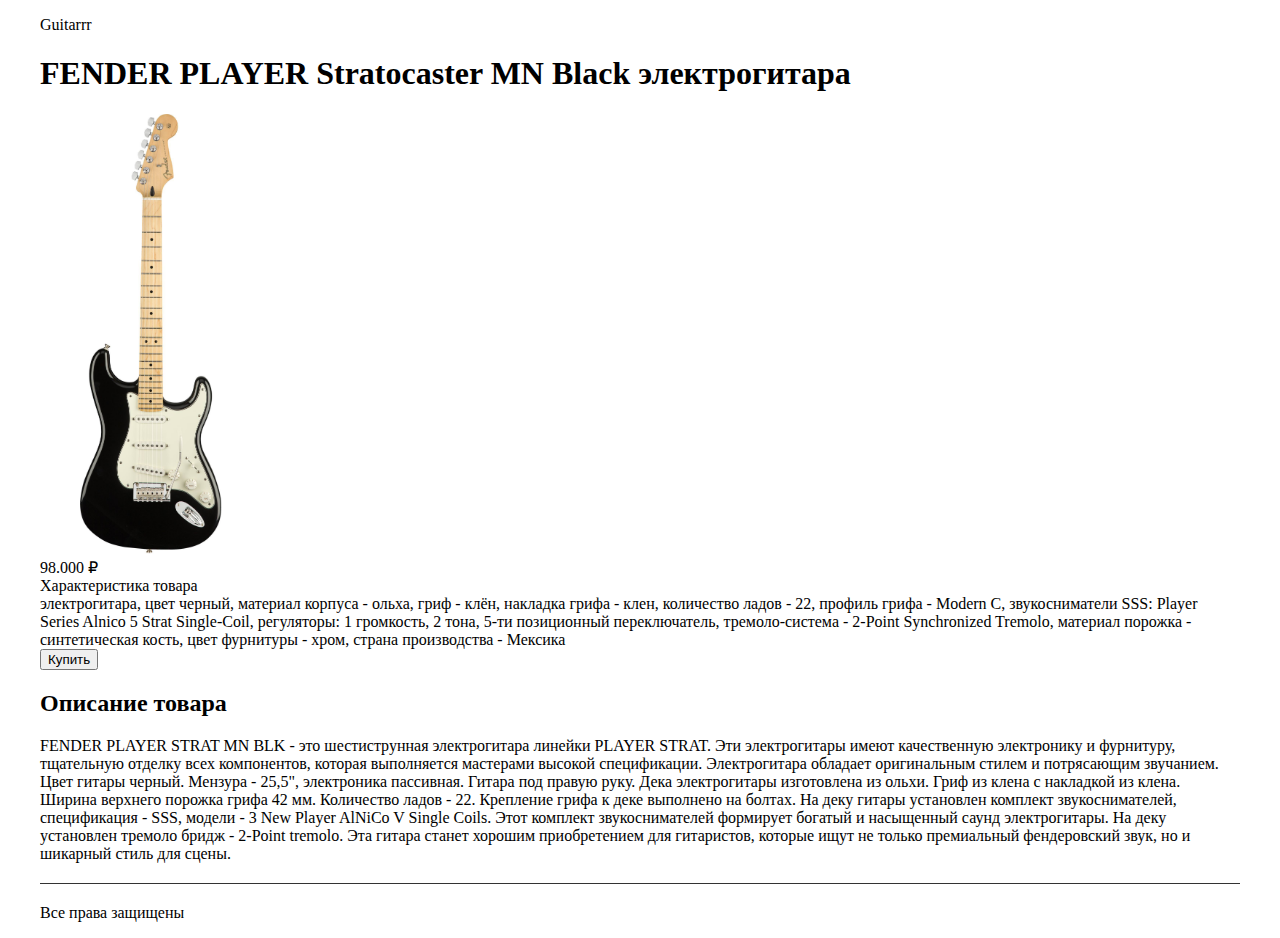
<file: дз веб(исправленное)/index.html>
<!DOCTYPE html>
<html lang="en">
<head><link href="https://fonts.googleapis.com/css2?family=Inter:wght@100;400;500;700&display=swap" rel="stylesheet">
    <meta charset="UTF-8">
    <meta http-equiv="X-UA-Compatible" content="IE=edge">
    <meta name="viewport" content="width=device-width, initial-scale=1.0">
    <title>Document</title>
</head>
<body>
    <div class="header">
        <p class="name">Guitarrr</p>
    </div>
    <link href="styles.css" rel="stylesheet">
    <h1 class="guitar-name">FENDER PLAYER Stratocaster MN Black электрогитара</h1>
    <div class="guitar-info-block">
        <img class="image" src="mg\8df7rnn1kn40g8kc0o8c8ccg4.jpg" alt="">
    </div>
    <div class="discription">
        <div class="cost">
            98.000  ₽
        </div>
        <div class="dis">
            Характеристика товара
        </div>
        <div class="text">
            электрогитара, цвет черный, материал корпуса - ольха, гриф - клён, накладка грифа - клен, количество ладов - 22, профиль грифа - Modern C, звукосниматели SSS: Player Series Alnico 5 Strat Single-Coil, регуляторы: 1 громкость, 2 тона, 5-ти позиционный переключатель, тремоло-система - 2-Point Synchronized Tremolo, материал порожка - синтетическая кость, цвет фурнитуры - хром, страна производства - Мексика
        </div>
        <button class="button">
            <text class="buy-text">Купить</text>
        </button>
    </div>
    <h2 class="item-description">Описание товара</h2>
    <div class="full-description">
        FENDER PLAYER STRAT MN BLK - это шестиструнная электрогитара линейки PLAYER STRAT. Эти электрогитары имеют качественную электронику и фурнитуру, тщательную отделку всех компонентов, которая выполняется мастерами высокой спецификации. Электрогитара обладает оригинальным стилем и потрясающим звучанием. Цвет гитары черный. Мензура - 25,5", электроника пассивная. Гитара под правую руку.
        Дека электрогитары изготовлена из ольхи. Гриф из клена с накладкой из клена. Ширина верхнего порожка грифа 42 мм. Количество ладов - 22. Крепление грифа к деке выполнено на болтах. На деку гитары установлен комплект звукоснимателей, спецификация - SSS, модели - 3 New Player AlNiCo V Single Coils. Этот комплект звукоснимателей формирует богатый и насыщенный саунд электрогитары. На деку установлен тремоло бридж - 2-Point tremolo. Эта гитара станет хорошим приобретением для гитаристов, которые ищут не только премиальный фендеровский звук, но и шикарный стиль для сцены.
    </div>
    <hr class="hr-line">
    <div class="footer-end">
        <p class="rights">Все права защищены</p>
    </div>
    
    
</body>
</html>
</file>
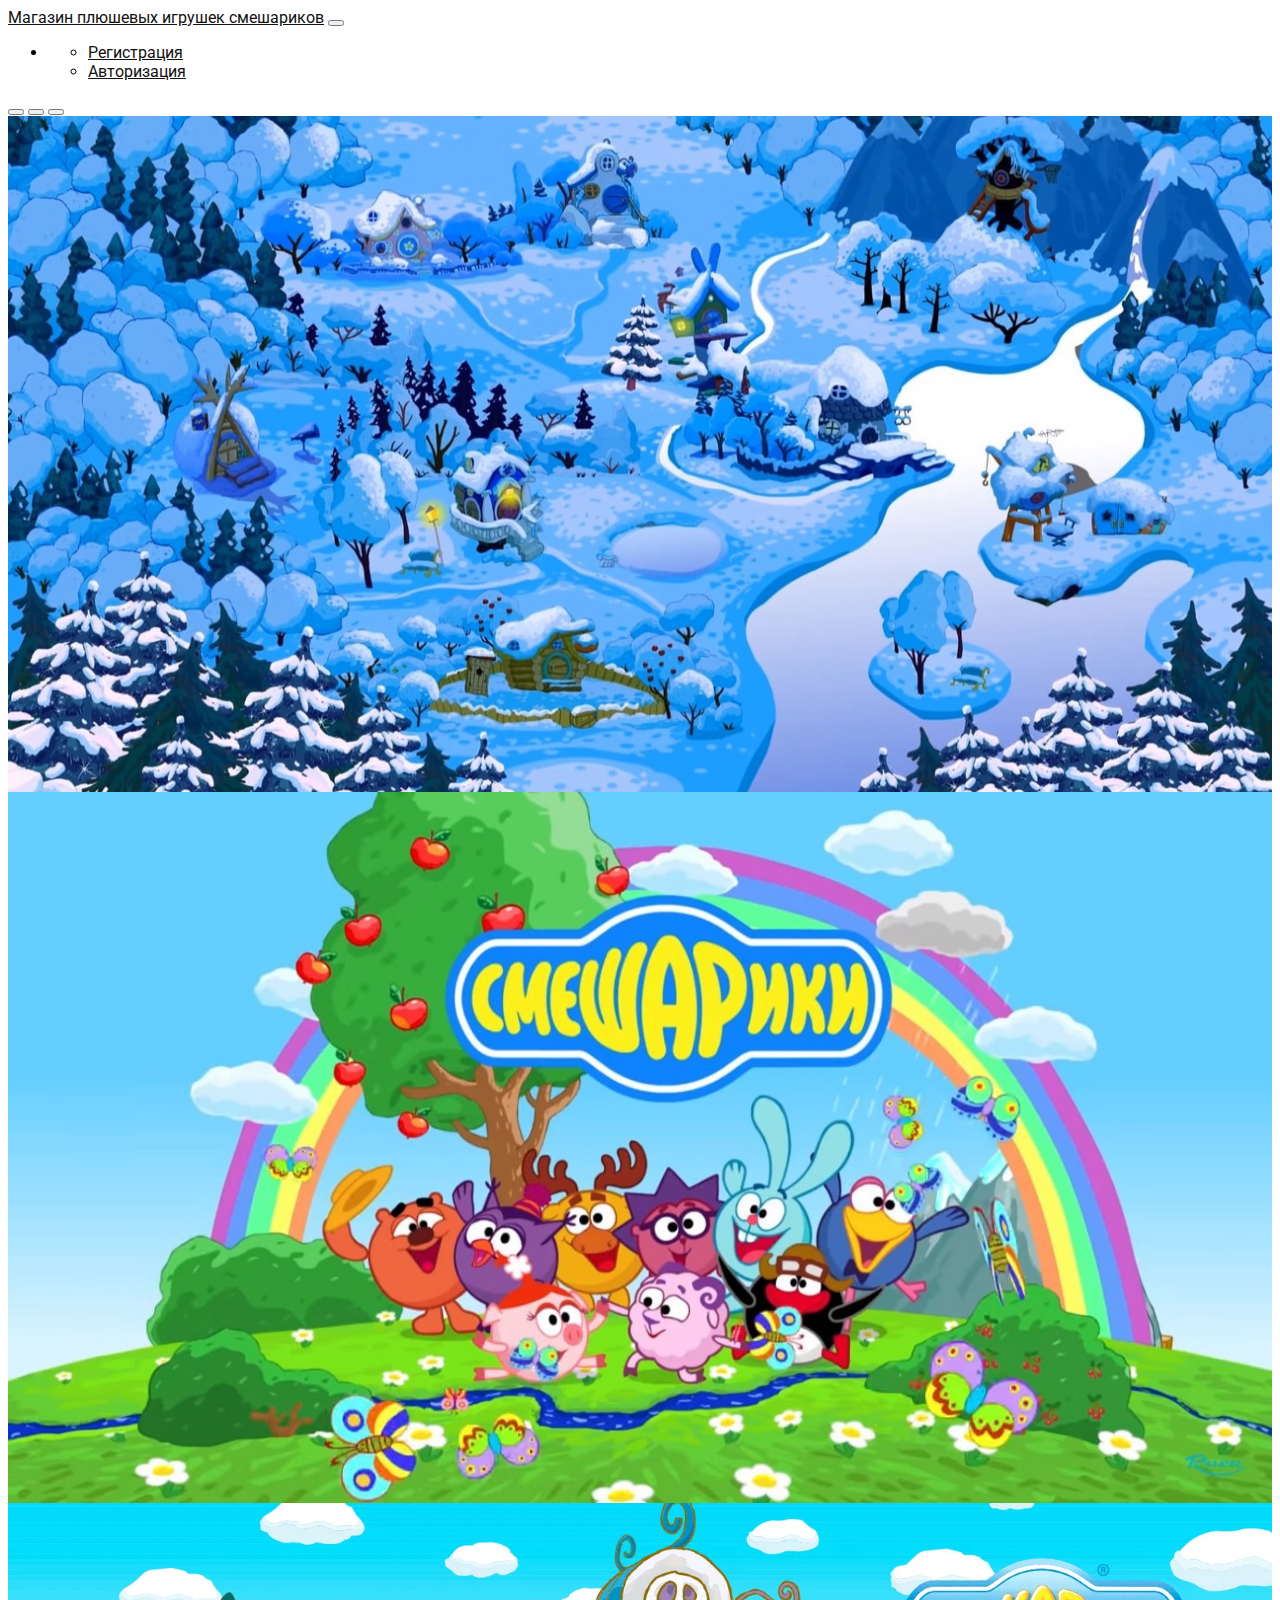
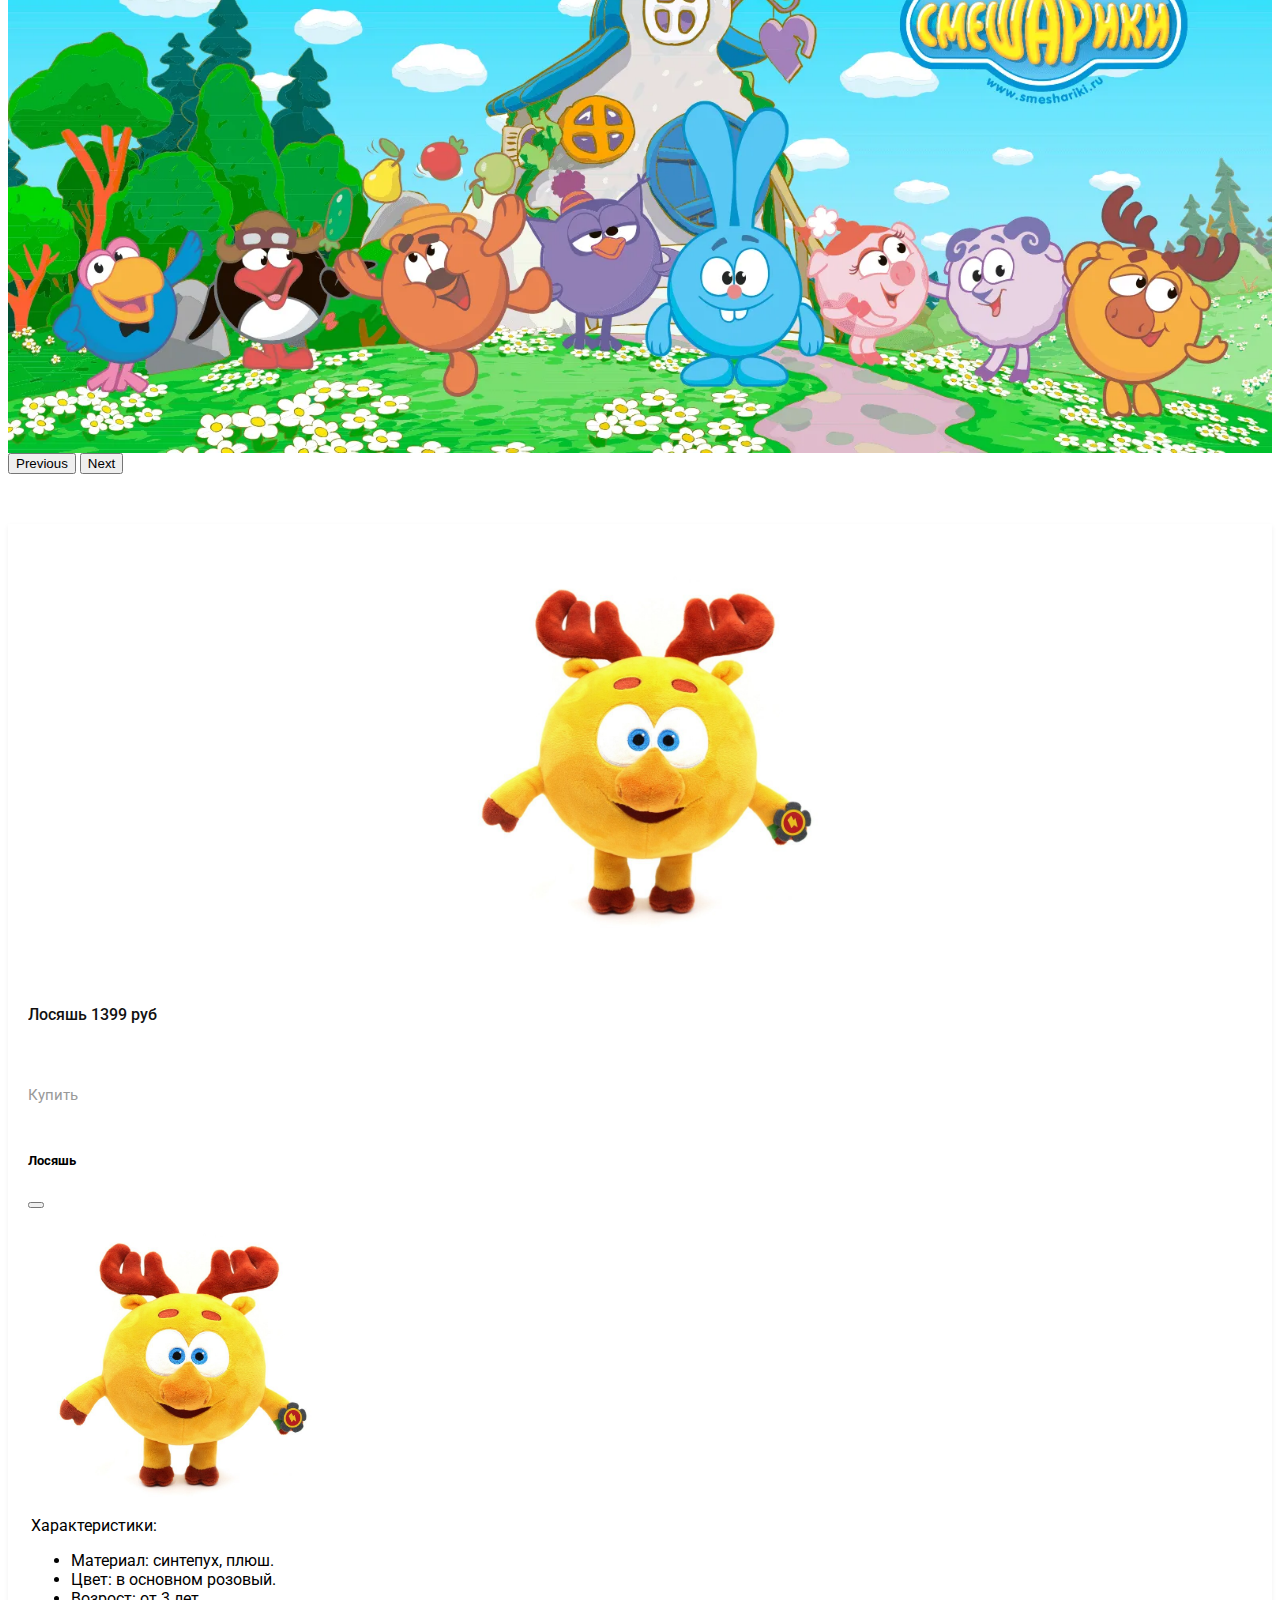
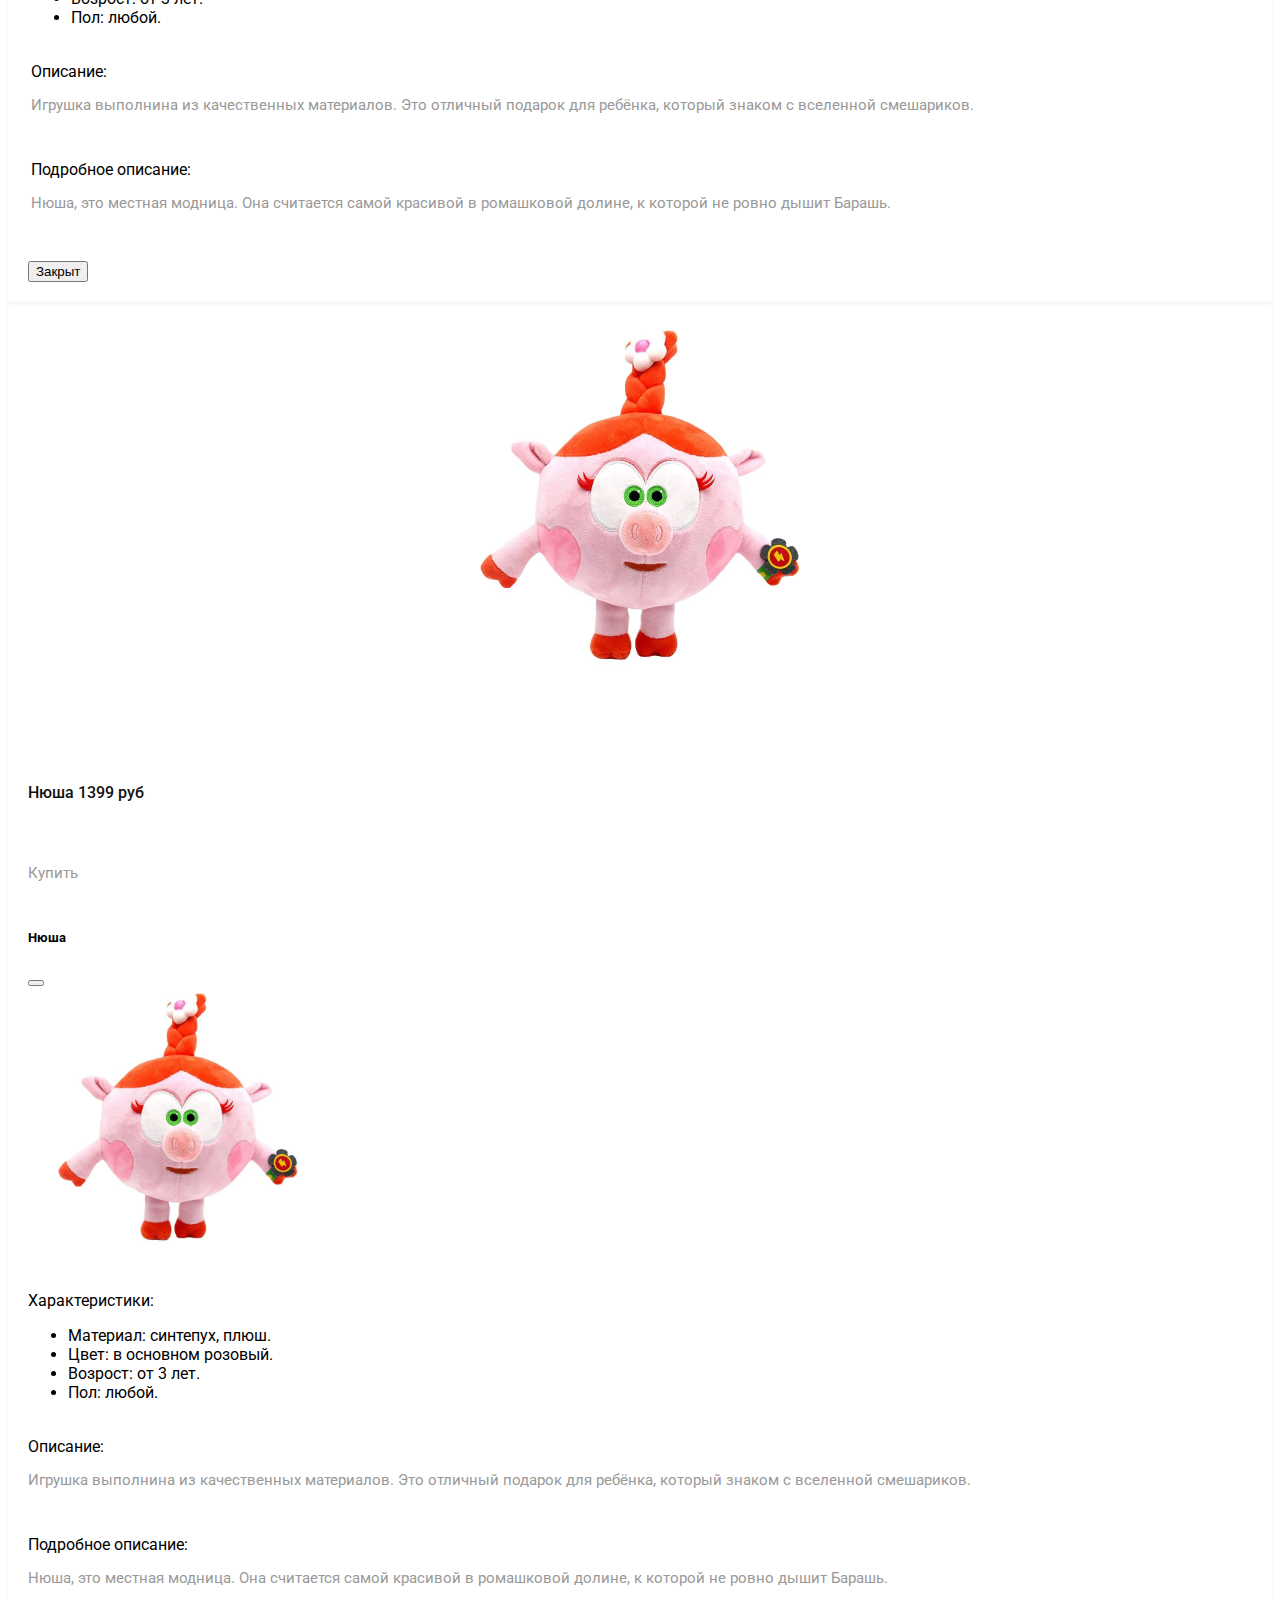
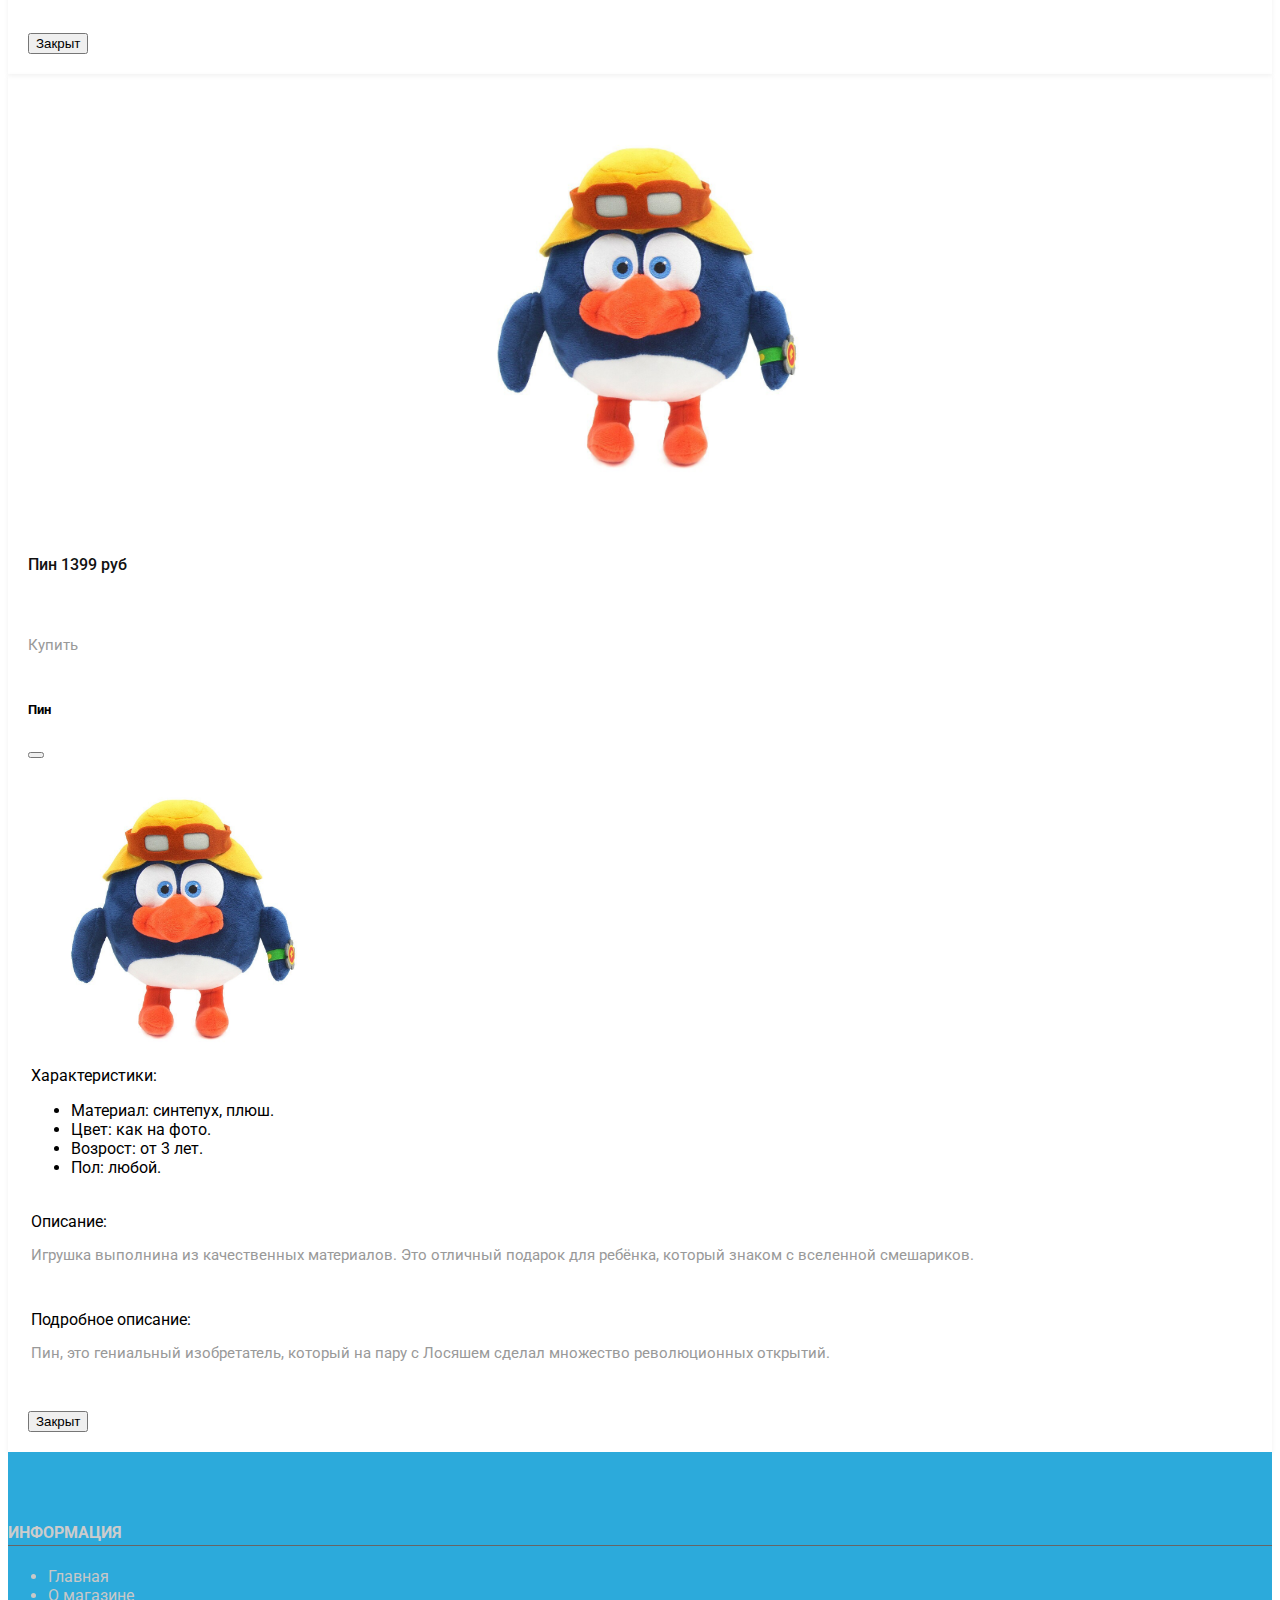
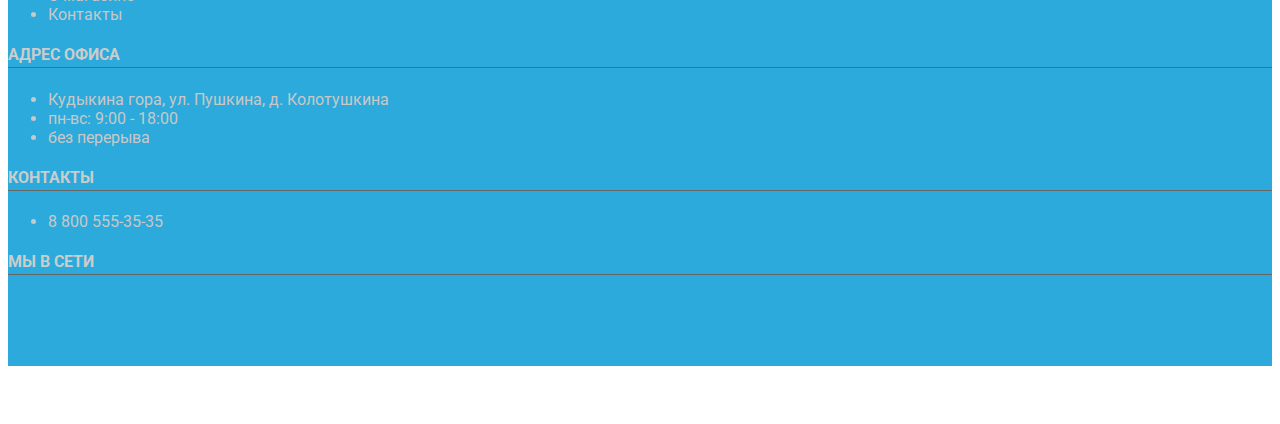
<file: задание 10/index.html>
<!doctype html>
<html lang="en">
<head>
	<meta charset="utf-8">
	<meta name="viewport" content="width=device-width, initial-scale=1">
	<link href="https://cdn.jsdelivr.net/npm/bootstrap@5.0.0-beta3/dist/css/bootstrap.min.css" rel="stylesheet" integrity="sha384-eOJMYsd53ii+scO/bJGFsiCZc+5NDVN2yr8+0RDqr0Ql0h+rP48ckxlpbzKgwra6" crossorigin="anonymous">
	<link rel="preconnect" href="https://fonts.gstatic.com">
	<link href="https://fonts.googleapis.com/css2?family=Roboto:wght@300;400;500;700&display=swap" rel="stylesheet">
	<link rel="stylesheet" href="https://use.fontawesome.com/releases/v5.15.3/css/all.css" integrity="sha384-SZXxX4whJ79/gErwcOYf+zWLeJdY/qpuqC4cAa9rOGUstPomtqpuNWT9wdPEn2fk" crossorigin="anonymous">
	<link rel="stylesheet" href="main.css">

	<title>Магазин плюшевых игрушек</title>
</head>
<body>


	<nav class="navbar navbar-expand-lg navbar-light">
		<div class="container-fluid">
			<a class="navbar-brand" href="#">Магазин плюшевых игрушек смешариков</a>
			<button class="navbar-toggler" type="button" data-bs-toggle="collapse" data-bs-target="#navbarSupportedContent" aria-controls="navbarSupportedContent" aria-expanded="false" aria-label="Toggle navigation">
				<span class="navbar-toggler-icon"></span>
			</button>

				<ul class="navbar-nav ms-auto mb-2 mb-lg-0">
					<li class="nav-item dropdown">
						<a class="nav-link dropdown-toggle" data-bs-toggle="dropdown" href="#"><i class="far fa-user"></i></a>
						<ul class="dropdown-menu" aria-labelledby="navbarDropdown">
							<li><a class="dropdown-item" href="#">Регистрация</a></li>
							<li><a class="dropdown-item" href="#">Авторизация</a></li>
						</ul>
					</li>
				</ul>
			</div>
	</nav>

	<div class="container-fluid my-carousel">
		<div id="carouselExampleIndicators" class="carousel slide carousel-fade" data-bs-ride="carousel" data-bs-interval="5000">
			<div class="carousel-indicators">
				<button type="button" data-bs-target="#carouselExampleIndicators" data-bs-slide-to="0" class="active" aria-current="true" aria-label="Slide 1"></button>
				<button type="button" data-bs-target="#carouselExampleIndicators" data-bs-slide-to="1" aria-label="Slide 2"></button>
				<button type="button" data-bs-target="#carouselExampleIndicators" data-bs-slide-to="2" aria-label="Slide 3"></button>
			</div>
			<div class="carousel-inner">
				<div class="carousel-item active">
					<img src="img/dolina.jpg" class="d-block w-100" alt="...">
				</div>
				<div class="carousel-item">
					<img src="img/smeshariki.jpg" class="d-block w-100" alt="...">
				</div>
				<div class="carousel-item">
					<img src="img/kartina.jpg" class="d-block w-100" alt="...">
				</div>
			</div>
			<button class="carousel-control-prev" type="button" data-bs-target="#carouselExampleIndicators" data-bs-slide="prev">
				<span class="carousel-control-prev-icon" aria-hidden="true"></span>
				<span class="visually-hidden">Previous</span>
			</button>
			<button class="carousel-control-next" type="button" data-bs-target="#carouselExampleIndicators" data-bs-slide="next">
				<span class="carousel-control-next-icon" aria-hidden="true"></span>
				<span class="visually-hidden">Next</span>
			</button>
		</div>
	</div>

	<section class="main-content">
		<div class="container">
			<div class="row">
				<div class="col-lg-4 col-sm-6 mb-3">
					<div class="product-card">
						<div class="product-thumb">
							<a href="#"><img src="img/los.jpg" alt=""></a>
						</div>
						<div class="product-details">
							<h4><a href="#">Лосяшь 1399 руб</a></h4>

							<div class="nav-item">
								<div class="nav-link" data-bs-toggle="modal" data-bs-target="#modal-cart">
									<p>Купить</p>
								</div>
								
								<div class="modal fade" id="modal-cart" tabindex="-1" aria-labelledby="exampleModalLabel" aria-hidden="true">
									<div class="modal-dialog modal-xl">
										<div class="modal-content">
											<div class="modal-header bg-secondary text-white">
												<h5 class="modal-title" id="exampleModalLabel">Лосяшь</h5>
												<button type="button" class="btn-close" data-bs-dismiss="modal" aria-label="Close"></button>
											</div>
											
											<div class="modal-body">
												<a><img src="img/los.jpg" alt=""></a>
												<table class="table">
													<tbody>
														<tr>
															<td>
																<div>Характеристики:
																	<ul>
																		<li>Материал: синтепух, плюш.</li>
																		<li>Цвет: в основном розовый.</li>
																		<li>Возрост: от 3 лет.</li>
																		<li>Пол: любой.</li>
																	</ul><br>
																	Описание:
																	<p>Игрушка выполнина из качественных материалов. Это отличный подарок для ребёнка, который знаком с вселенной смешариков.</p>
																	Подробное описание:
																	<p>Нюша, это местная модница. Она считается самой красивой в ромашковой долине, к которой не ровно дышит Барашь.</p>
																</div>
															</td>
														</tr>
													</tbody>
												</table>
											</div>
											<div class="modal-footer">
												<button type="button" class="btn btn-secondary" data-bs-dismiss="modal">Закрыт</button>
											</div>
										</div>
									</div>
								</div>
							</div>

						</div>
					</div>
				</div>

				<div class="col-lg-4 col-sm-6 mb-3">
					<div class="product-card">
						<div class="product-thumb">
							<a href="#"><img src="img/nysha.jpg" alt=""></a>
						</div>
						<div class="product-details">
							<h4><a href="#">Нюша 1399 руб</a></h4>

							<div class="nav-item">
								<div class="nav-link" data-bs-toggle="modal" data-bs-target="#modal-cart1">
									<p>Купить</p>
								</div>
								
								<div class="modal fade" id="modal-cart1" tabindex="-1" aria-labelledby="exampleModalLabel" aria-hidden="true">
									<div class="modal-dialog modal-xl">
										<div class="modal-content">
											<div class="modal-header bg-secondary text-white">
												<h5 class="modal-title" id="exampleModalLabel2">Нюша</h5>
												<button type="button" class="btn-close" data-bs-dismiss="modal" aria-label="Close"></button>
											</div>
											
											<div class="modal-body">
												<a><img src="img/nysha.jpg" alt=""></a>
												<table class="table">
													<tbody>
														<tr>
															<div>Характеристики:
																<ul>
																	<li>Материал: синтепух, плюш.</li>
																	<li>Цвет: в основном розовый.</li>
																	<li>Возрост: от 3 лет.</li>
																	<li>Пол: любой.</li>
																</ul><br>
																Описание:
																<p>Игрушка выполнина из качественных материалов. Это отличный подарок для ребёнка, который знаком с вселенной смешариков.</p>
																Подробное описание:
																<p>Нюша, это местная модница. Она считается самой красивой в ромашковой долине, к которой не ровно дышит Барашь.</p>
															</div>

														</tr>
													</tbody>
												</table>
											</div>
											<div class="modal-footer">
												<button type="button" class="btn btn-secondary" data-bs-dismiss="modal">Закрыт</button>
											</div>
										</div>
									</div>
								</div>
							</div>

						</div>
					</div>
				</div>

				<div class="col-lg-4 col-sm-6 mb-3">
					<div class="product-card">
						<div class="product-thumb">
							<a href="#"><img src="img/pin.jpg" alt=""></a>
						</div>
						<div class="product-details">
							<h4><a href="#">Пин 1399 руб</a></h4>
							
							<div class="nav-item">
								<div class="nav-link" data-bs-toggle="modal" data-bs-target="#modal-cart2">
									<p>Купить</p>
								</div>
								
								<div class="modal fade" id="modal-cart2" tabindex="-1" aria-labelledby="exampleModalLabel" aria-hidden="true">
									<div class="modal-dialog modal-xl">
										<div class="modal-content">
											<div class="modal-header bg-secondary text-white">
												<h5 class="modal-title" id="exampleModalLabel3">Пин</h5>
												<button type="button" class="btn-close" data-bs-dismiss="modal" aria-label="Close"></button>
											</div>
											
											<div class="modal-body">
												<a><img src="img/pin.jpg" alt=""></a>
												<table class="table">
													<tbody>
														<tr>
															<td>
																<span>Характеристики:
																	<ul>
																		<li>Материал: синтепух, плюш.</li>
																		<li>Цвет: как на фото.</li>
																		<li>Возрост: от 3 лет.</li>
																		<li>Пол: любой.</li>
																	</ul><br>
																	Описание:
																	<p>Игрушка выполнина из качественных материалов. Это отличный подарок для ребёнка, который знаком с вселенной смешариков.</p>
																	Подробное описание:
																	<p>Пин, это гениальный изобретатель, который на пару с Лосяшем сделал множество революционных открытий.</p>
																</span>
															</td>
														</tr>
													</tbody>
												</table>
											</div>
											<div class="modal-footer">
												<button type="button" class="btn btn-secondary" data-bs-dismiss="modal">Закрыт</button>
											</div>
										</div>
									</div>
								</div>
							</div>

						</div>
					</div>
				</div>

	<footer>
		<section class="footer">
			<div class="container">
				<div class="row">
					<div class="col-md-3 col-6">
						<h4>Информация</h4>
						<ul class="list-unstyled">
							<li><a href="#">Главная</a></li>
							<li><a href="#">О магазине</a></li>
							<li><a href="#">Контакты</a></li>
						</ul>
					</div>

					<div class="col-md-3 col-6">
						<h4>Адрес офиса</h4>
						<ul class="list-unstyled">
							<li>Кудыкина гора, ул. Пушкина, д. Колотушкина</li>
							<li>пн-вс: 9:00 - 18:00</li>
							<li>без перерыва</li>
						</ul>
					</div>

					<div class="col-md-3 col-6">
						<h4>Контакты</h4>
						<ul class="list-unstyled">
							<li><a href="tel:5551234567">8 800 555-35-35</a></li>
						</ul>
					</div>

					<div class="col-md-3 col-6">
						<h4>Мы в сети</h4>
						<div class="footer-icons">
							<a href="#"><i class="fab fa-facebook-f"></i></a>
							<a href="#"><i class="fab fa-youtube"></i></a>
							<a href="#"><i class="fab fa-instagram"></i></a>
						</div>
					</div>
				</div>
			</div>
		</section>
	</footer>

	<script src="https://cdn.jsdelivr.net/npm/bootstrap@5.0.0-beta3/dist/js/bootstrap.bundle.min.js" integrity="sha384-JEW9xMcG8R+pH31jmWH6WWP0WintQrMb4s7ZOdauHnUtxwoG2vI5DkLtS3qm9Ekf" crossorigin="anonymous"></script>
</body>
</html>
</file>
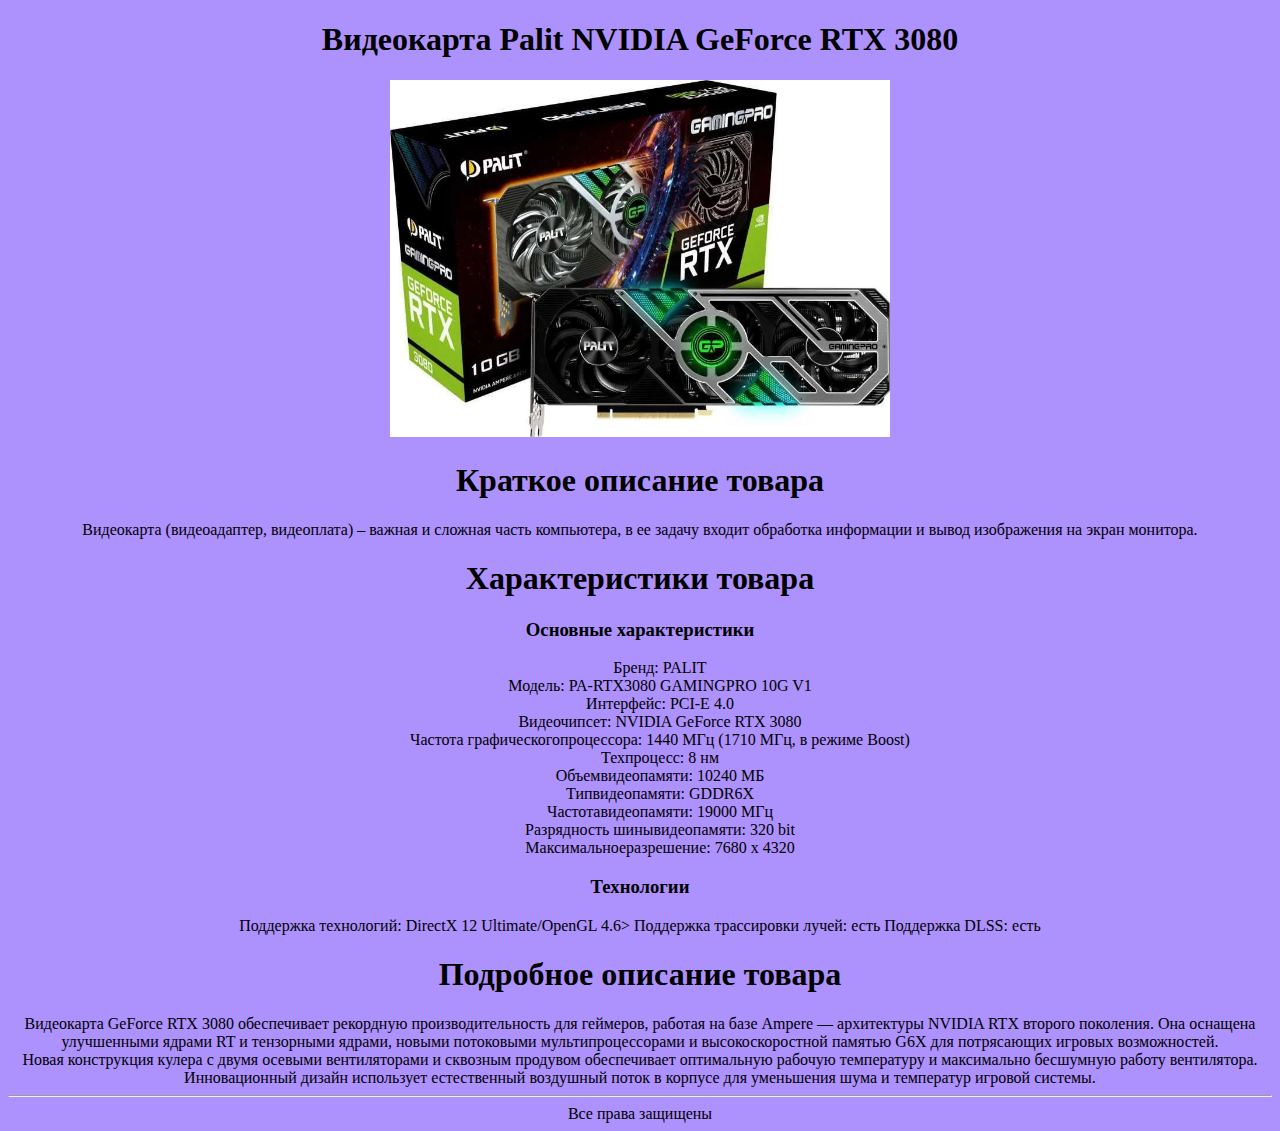
<file: дз веб/index1.html>
<!DOCTYPE html>
<html lang="ru">
  <head>
    <meta charset="UTF-8">
    <title>Видеокарта</title>
    <link rel = "stylesheet" href="style.css">
  </head>
  <body class="body">
    <header class="сenter">
    <p><h1>Видеокарта Palit NVIDIA GeForce RTX 3080</h1></p>
    <div><img src="images/photo.jpg" width="500px"/></div>
    <h1>Краткое описание товара</h1>
        <p>Видеокарта (видеоадаптер, видеоплата) – важная и сложная часть компьютера, в ее задачу входит обработка информации и вывод изображения на экран монитора.</p>
  </header>
 <main class="acenter">
    <h1>Характеристики товара</h1>
    <h3>Основные характеристики</h3>
    <section class="description-header">
    <ul>
      <li class="item">Бренд: PALIT</li>
      <li class="item">Модель: PA-RTX3080 GAMINGPRO 10G V1</li>
      <li class="item">Интерфейс: PCI-E 4.0</li>
      <li class="item">Видеочипсет: NVIDIA GeForce RTX 3080</li>
      <li class="item">Частота графическогопроцессора: 1440 МГц (1710 МГц, в режиме Boost)</li>
      <li class="item" >Техпроцесс: 8 нм</li>
      <li class="item">Объемвидеопамяти: 10240 МБ</li>
      <li class="item">Типвидеопамяти: GDDR6X</li>
      <li class="item">Частотавидеопамяти: 19000 МГц</li>
      <li class="item">Разрядность шинывидеопамяти: 320 bit</li>
      <li class="item">Максимальноеразрешение: 7680 х 4320</li>
    </ul>
    </section>
  <section>
    <h3>Технологии</h3>
      <p>Поддержка технологий: DirectX 12 Ultimate/OpenGL 4.6>
      Поддержка трассировки лучей: есть
      Поддержка DLSS: есть</p>
  </section>
 </main>
  <footer class="fcenter">
    <h1>Подробное описание товара</h1>
      <div>Видеокарта GeForce RTX 3080 обеспечивает рекордную производительность для геймеров, работая на базе Ampere — архитектуры NVIDIA RTX второго поколения. Она оснащена улучшенными ядрами RT и тензорными ядрами, новыми потоковыми мультипроцессорами и высокоскоростной памятью G6X для потрясающих игровых возможностей.</div>
      <div>Новая конструкция кулера с двумя осевыми вентиляторами и сквозным продувом обеспечивает оптимальную рабочую температуру и максимально бесшумную работу вентилятора. Инновационный дизайн использует естественный воздушный поток в корпусе для уменьшения шума и температур игровой системы.</div>
      <hr>
      <div>Все права защищены</div>
  </footer>
  </body>
</html>
</file>
<file: дз веб(исправленное)/styles.css>
.hr-line{
    margin: 20px 0;
	padding: 0;
	height: 0;
	border: none;
	border-top: 1px solid #333;
}

.image {
    height: 440px;
    margin-left: 40px;
}
body {
    margin-left: 40px;
    margin-right: 40px;
}
.rights {
    position: center;
}

.footer-end{    
    position: relative;
}
</file>
<file: задание 10/main.css>
html {
	font-size: 16px;
}

body {
	font-family: 'Roboto', sans-serif;
	font-size: 16px;
	font-weight: 400;
	color: #000;
	background-color: #fff;
	min-width: 320px;
}

img {
	max-width: 100%;
	height: auto;
}

section {
	padding: 50px 0;
}

a {
	color: #111;
}

a:hover {
	color: #555;
}

.navbar-light .navbar-nav .nav-link {
	color: #000000;
	font-weight: 500;
	text-transform: uppercase;
}

.navbar-nav .dropdown-menu {
	right: 0;
	left: auto;
}

.top-menu li a::after {
	display: block;
	width: 100%;
	background-color: #111;
	height: 1px;
	transition: all .3s;
	transform: scale(0);
}

.top-menu li a:hover::after {
	transform: scale(1);
}

.modal-body img {
	max-width: 300px;
}

.my-carousel {
	padding: 0;
}

.my-carousel .carousel-item {
	display: flex;
	max-height: 750px;
}

.my-carousel .carousel-item img {
	object-fit: cover;
}

.product-card {
	box-shadow: 0 2px 5px 0 rgba(0, 0, 0, 0.06);
	transition: all .3s;
}

.product-card:hover {
	box-shadow: 0 14px 30px -15px rgba(0, 0, 0, 0.75);
}

.product-thumb a {
	display: flex;
	align-items: center;
	justify-content: center;
	height: 400px;
	padding: 20px;
}

.product-thumb img {
	max-width: 100%;
	max-height: 100%;
}

.product-details {
	padding: 20px;
}

.product-details h4 a {
	font-weight: 500;
	display: block;
	height: 60px;
	overflow: hidden;
	text-decoration: none;
}

.product-details p {
	font-size: 15px;
	margin-bottom: 20px;
	color: #999;
	height: 44px;
	overflow: hidden;
}

.product-bottom-details {
	overflow: hidden;
	border-top: 1px solid #eee;
	padding-top: 20px;
}

.product-price {
	font-size: 18px;
	color: #ee6e73;
	font-weight: 600;
}

.product-price small {
	color: #ccc;
	font-weight: 400;
	text-decoration: line-through;
	margin-right: 5px;
}

.product-links a {
	font-size: 20px;
	margin-left: 10px;
}

.footer {
	background-color: #2caadb;
}

.footer h4 {
	color: #ccc;
	text-transform: uppercase;
	font-size: 16px;
	border-bottom: 1px solid #666;
	padding-bottom: 3px;
}

.footer a {
	text-decoration: none;
	transition: all .3s;
}

.footer a:hover {
	color: #fff;
	text-decoration: underline;
}

.footer a, .footer li {
	color: #c8c8c8;
}

.footer li a {
	display: block;
}

.footer-icons a {
	display: inline-block;
	margin-right: 15px;
	font-size: 20px;
}
</file>
<file: дз веб/style.css>
.сenter
{
    text-align: center;
}

.acenter
{
    text-align: center;
}

.fcenter
{
    text-align: center;
}

.item
{
    list-style-type: none;
}

.body
{
    background-color: rgb(173, 145, 252);
}
</file>
